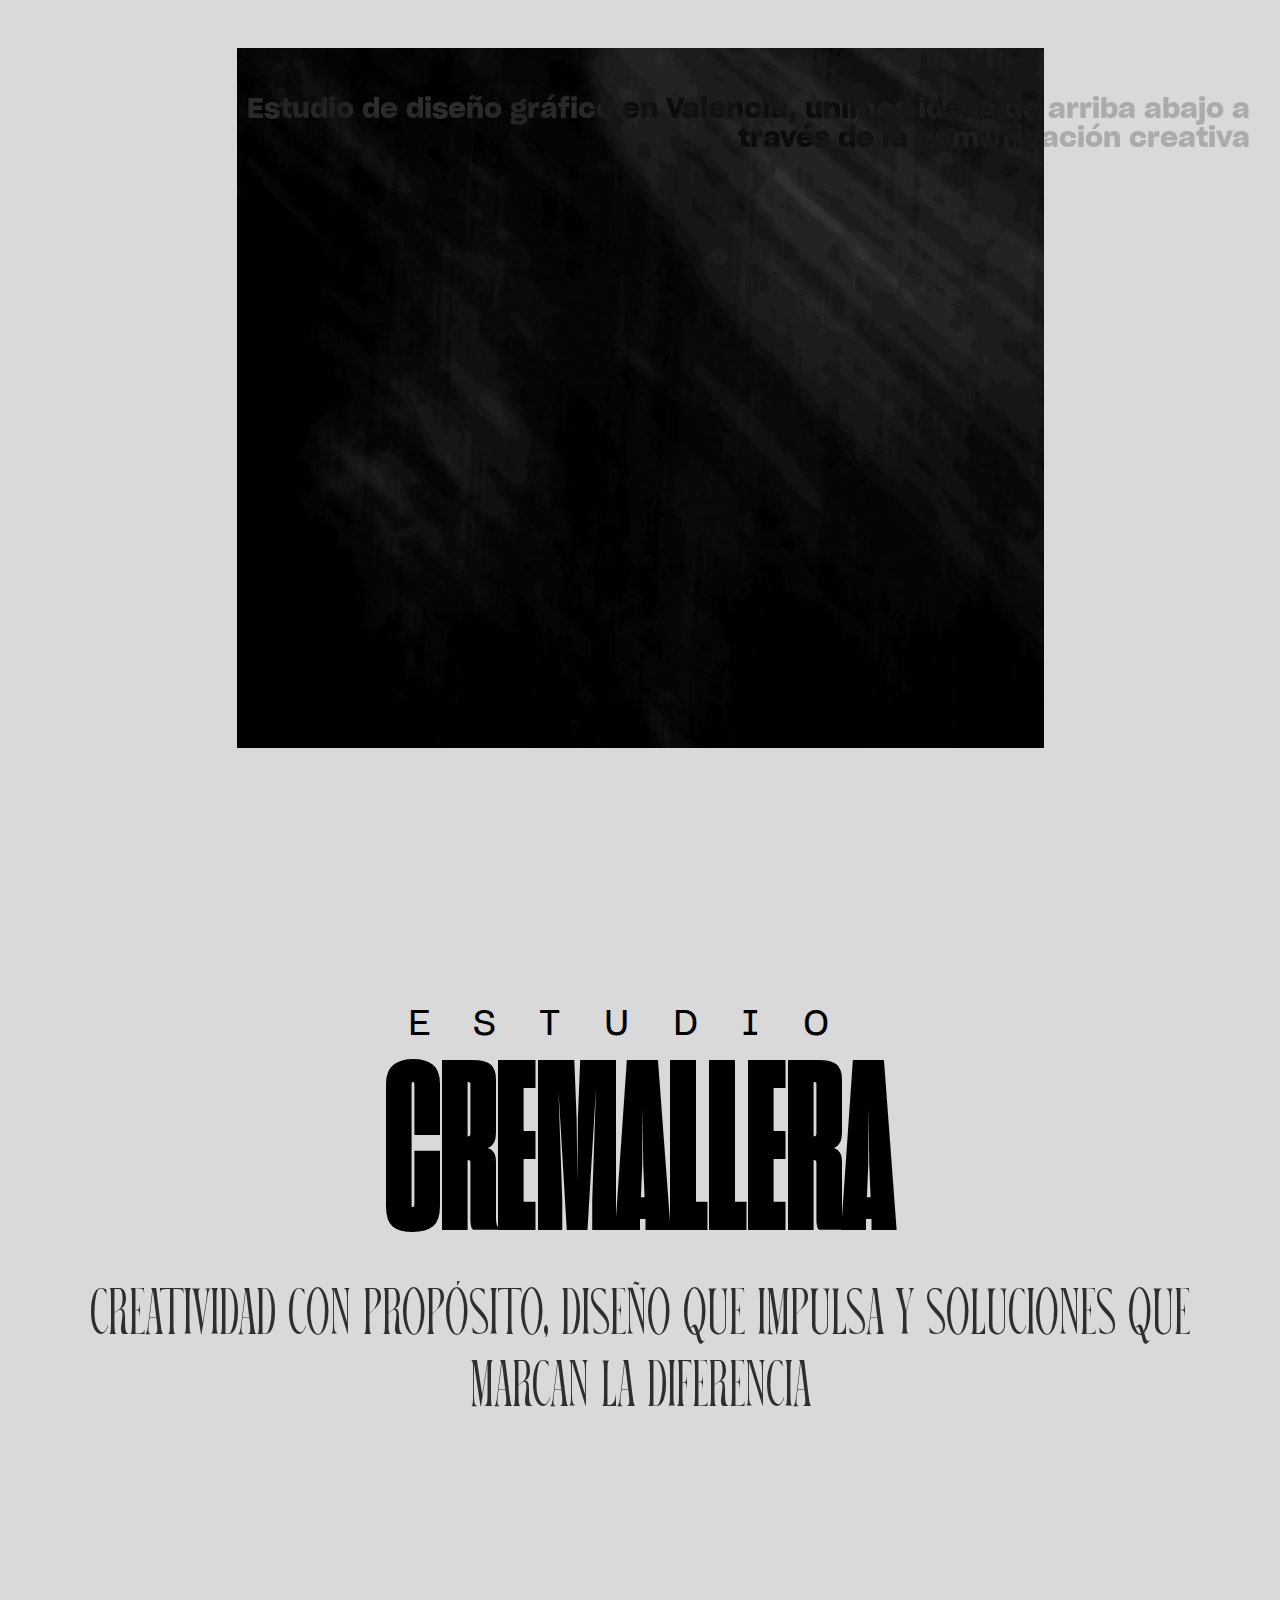
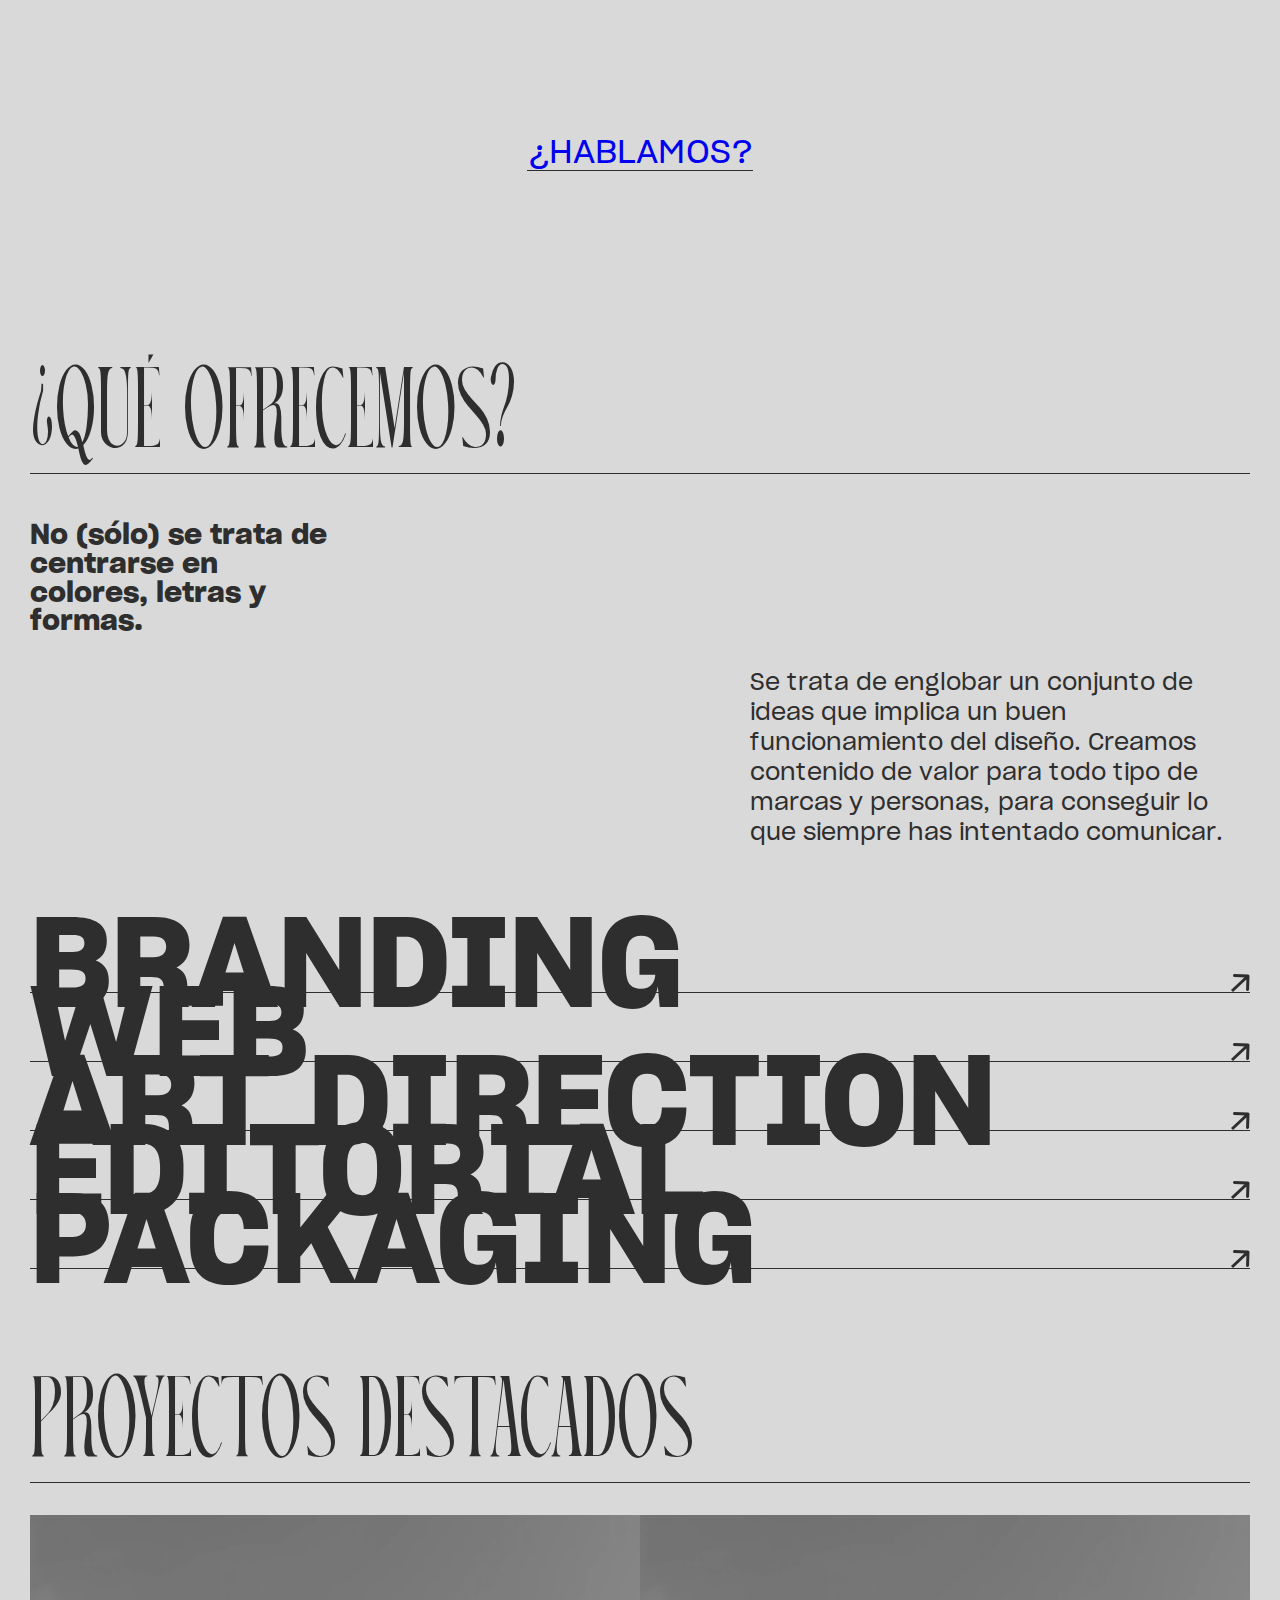
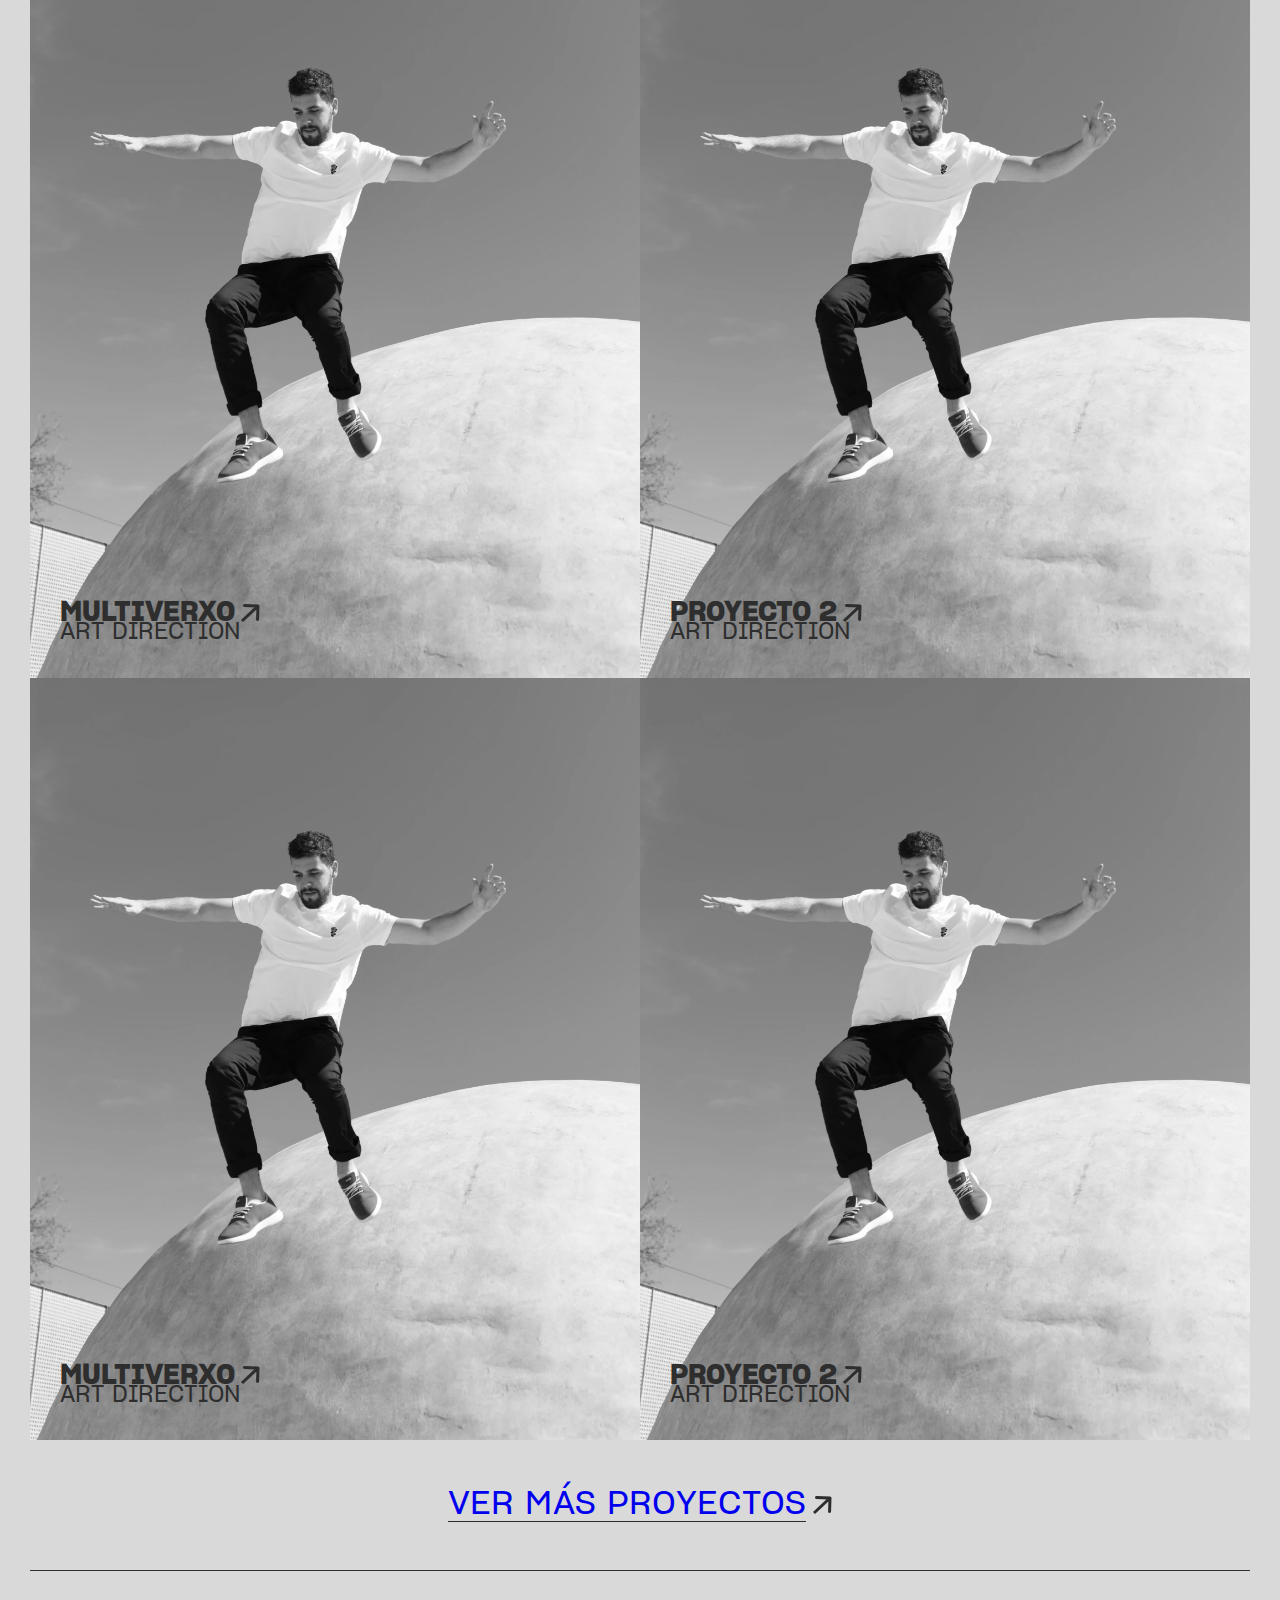
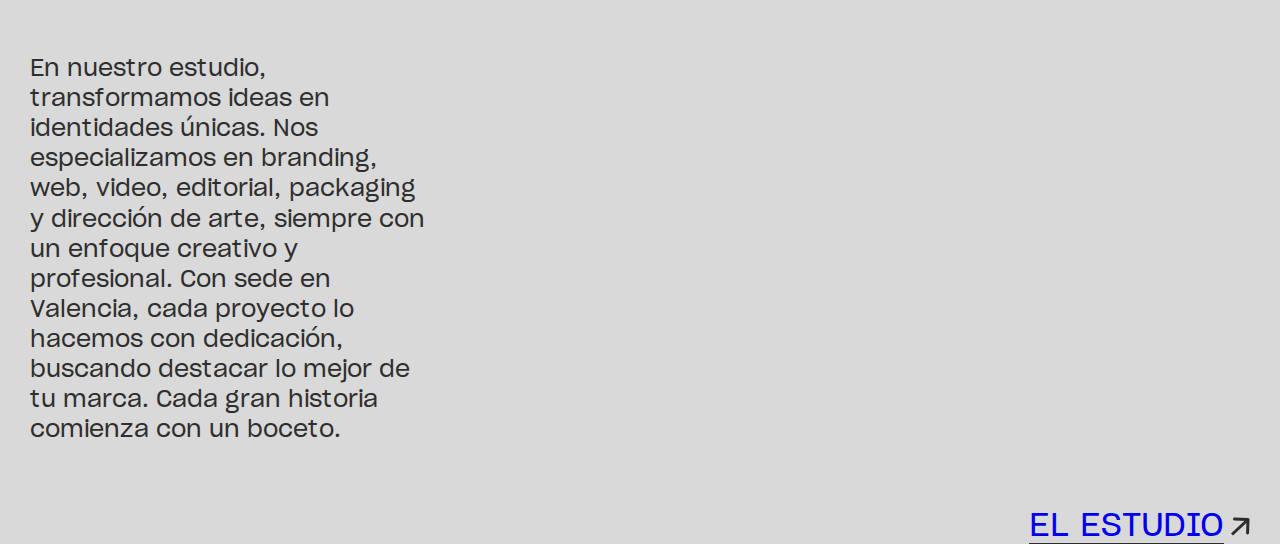
<file: index.html>
<!DOCTYPE html>
<html lang="en">
<head>
    <meta charset="UTF-8">
    <meta name="viewport" content="width=device-width, initial-scale=1.0">
    <title> Estudio Cremallera</title>

    <!-- CSS -->
     <link rel="stylesheet" href="css/styles.css">
</head>
<body class="bg-primary">
    <!-- HEADER -->
    <header>

    </header>

    <!-- MAIN -->
    <main class="grid">
        <!-- SECION 1 VIDEO -->
        <section class="principal-section m-tp-3">
            <h1 class="focusText m-tp-3">Estudio de diseño gráfico en Valencia, unimos ideas de arriba abajo a través de la comunicación creativa </h1>
            <video autoplay loop muted src="./imgs/video_black.mp4"></video>
        </section>

        <!-- SECTION 2 ESTUDIO -->
        <section class="whatWeDo flex column jstf-sa algn-cntr m-tp-5">
            <div class="whatWeDo-content">
                <span>ESTUDIO</span>
                <p class="cremalleraTitle">CREMALLERA</p>
                <h3>Creatividad con propósito, diseño que impulsa y soluciones 
                    que marcan la diferencia
                </h3>
            </div>
            <div class="cta">
                <a href="#">¿HABLAMOS?</a>
            </div>
        </section>

        <!-- SECTION 3 SERVICIOS -->
         <section class="services">
            <div>
                <p class="captionText">¿QUÉ OFRECEMOS?</p>
                <div class="flex column">
                    <p class="focusText m-tp-3">No (sólo) se trata de centrarse en colores, letras y formas.</p>
                    <p class="paragraphText flex jstf-end m-tp-2"> Se trata de englobar un conjunto de ideas que implica un buen funcionamiento del diseño. Creamos contenido de valor para todo tipo de marcas y personas, para conseguir lo que siempre has intentado comunicar. </p>
                </div>
                
            </div>
            <div class="servicesList m-tp-3">
                <!-- Branding -->
                <div class="service-item m-bt-1">
                    <p>BRANDING</p>
                    <img class="arrow" src="imgs/Flecha.svg" alt="arrow">
                </div>
                <!-- Web -->
                <div class="service-item m-bt-1">
                    <p>WEB</p>
                    <img class="arrow" src="imgs/Flecha.svg" alt="arrow">
                </div>
                <!-- Art Direction -->
                <div class="service-item m-bt-1">
                    <p>ART DIRECTION</p>
                    <img class="arrow" src="imgs/Flecha.svg" alt="arrow">
                </div>
                <!-- Editorial -->
                <div class="service-item m-bt-1">
                    <p>EDITORIAL</p>
                    <img class="arrow" src="imgs/Flecha.svg" alt="arrow">
                </div>
                <!-- Packaging -->
                <div class="service-item m-bt-1">
                    <p>PACKAGING</p>
                    <img class="arrow" src="imgs/Flecha.svg" alt="arrow">
                </div>
            </div>
            
         </section>

        <!-- SECTION 4 PROYECTOS -->
          <section class="proyectos m-tp-3">

            <!-- Texto Destacado -->
            <div>
                <p class="captionText">PROYECTOS DESTACADOS</p>
            </div>
            
            <!-- Proyectos -->
            <div class="proyectosDestacados m-tp-2">

                <!-- Proyecto 1 -->
                <div class="proyectos-item flex column algn-cntr txt-cnt">
                    
                    <div class="proyectosImagen">

                        <!-- Img -->
                            <img src="imgs/multiverxo_portada.webp" alt="Proyecto Multiverxo">

                            <div class="proyectoItem">

                                <!-- Imagen y overlay -->
                                    <a href="#" class="proyectosOverlay cta flex row algn-cntr jstf-cntr p-1">
                                        <p class="focusText">MULTIVERXO</p>
                                        <img src="imgs/Flecha.svg" alt="arrow">
                                    </a>
                                
                                <!-- Texto adicional -->
                                    <span class="spanText">ART DIRECTION</span>
                            </div>
                    </div>
                </div>

                <!-- Proyecto 2 -->
                <div class="proyectos-item flex column algn-cntr txt-cnt">
                    <div class="proyectosImagen">
                        <!-- Img -->
                            <img src="imgs/multiverxo_portada.webp" alt="Proyecto Multiverxo">

                            <div class="proyectoItem">
                                <!-- Imagen y overlay -->
                                <a href="#" class="proyectosOverlay cta flex row algn-cntr jstf-cntr p-1">
                                    <p class="focusText">PROYECTO 2</p>
                                    <img src="imgs/Flecha.svg" alt="arrow">
                                </a>
                                
                                <!-- Texto adicional -->
                                <span class="spanText">ART DIRECTION</span>
                            </div>
                    </div>
                </div>

                <!-- Proyecto 3 -->
                <div class="proyectos-item flex column algn-cntr txt-cnt">
                    <div class="proyectosImagen">
                        <!-- Img -->
                            <img src="imgs/multiverxo_portada.webp" alt="Proyecto Multiverxo">

                            <div class="proyectoItem">
                                <!-- Imagen y overlay -->
                                <a href="#" class="proyectosOverlay cta flex row algn-cntr jstf-cntr p-1">
                                    <p class="focusText">MULTIVERXO</p>
                                    <img src="imgs/Flecha.svg" alt="arrow">
                                </a>
                                
                                <!-- Texto adicional -->
                                <span class="spanText">ART DIRECTION</span>
                            </div>
                    </div>
                </div>

                <!-- Proyecto 4 -->
                <div class="proyectos-item flex column algn-cntr txt-cnt">
                    <div class="proyectosImagen">
                        <!-- Img -->
                            <img src="imgs/multiverxo_portada.webp" alt="Proyecto Multiverxo">

                            <div class="proyectoItem">
                                <!-- Imagen y overlay -->
                                <a href="#" class="proyectosOverlay cta flex row algn-cntr jstf-cntr p-1">
                                    <p class="focusText">PROYECTO 2</p>
                                    <img src="imgs/Flecha.svg" alt="arrow">
                                </a>
                                
                                <!-- Texto adicional -->
                                <span class="spanText">ART DIRECTION</span>
                            </div>
                    </div>
                </div>

            </div>

            <!-- CTA -->
                <div class="cta flex algn-cntr jstf-cntr p-3 border-bottom-secondary">
                    <a href="#">VER MÁS PROYECTOS</a>
                    <img class="m-lft" src="imgs/Flecha.svg" alt="arrow">
                </div>

             

          </section>

        <!-- SECTION 5 ESTUDIO -->
         <section class="infoEstudio flex column m-tp-4">

            <!-- Texto Estudio -->
            <p class="paragraphText">En nuestro estudio, transformamos ideas en identidades únicas. Nos especializamos en branding, web, video, editorial, packaging y dirección de arte, siempre con un enfoque creativo y profesional. Con sede en Valencia, cada proyecto lo hacemos con dedicación, buscando destacar lo mejor de tu marca. Cada gran historia comienza con un boceto.</p>

            <!-- CTA -->
            <div class="cta flex jstf-end m-tp-4">
                <a href="#">EL ESTUDIO</a>
                <img class="m-lft" src="imgs/Flecha.svg" alt="arrow">
            </div>
         </section>

        <!-- SECTION 6 CONTACTO --> 

        <section class="contacto m-tp-5">
            
            <div class="contactoInfo">
                <p class="paragraphText"> ¿Quieres saber más sobre nosotros? Estamos aqui para ayudarte.</p>
                <a href="#" class="ctaContacto border-bottom-secondary">CONTACTO</a>
            </div>
            
        </section>
    </main>
    <footer>
        
    </footer>
</body>
</html>
</file>
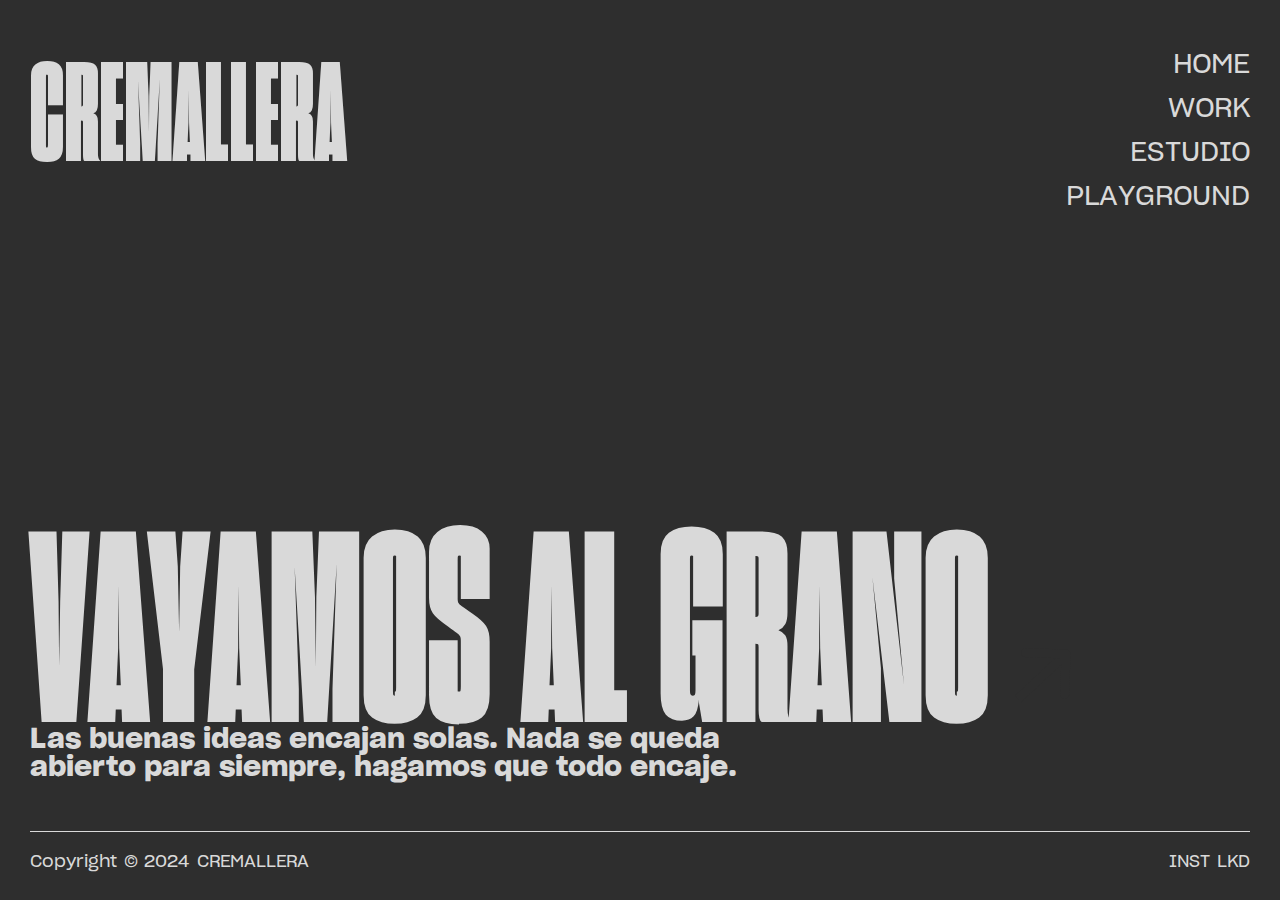
<file: footer.html>
<!DOCTYPE html>
<html lang="en">
<head>
    <meta charset="UTF-8">
    <meta name="viewport" content="width=device-width, initial-scale=1.0">
    <title>Footer</title>

    <!-- CSS -->
     <link rel="stylesheet" href="css/styles.css">
</head>
<footer>
    <section class="grid footer bg-secondary flex column jstf-sb">
        <!-- NAV Superior -->
        <div class="navCremallera m-tp-1">

            <p class="navCremalleraText">CREMALLERA</p>

            <div class="footerNav flex row jstf-sb m-tp-1">
                <a class="navFooterText" href="#">HOME</a>
                <a class="navFooterText" href="#">WORK</a>
                <a class="navFooterText" href="#">ESTUDIO</a>
                <a class="navFooterText" href="#">PLAYGROUND</a>
            </div>

        </div>
        <!-- NAV INFERIOR -->
         <div>

            <div class="navContacto">
                <a href="#" class="ctaContacto flex row algn-end">
                    <p class="navHablamosText">VAYAMOS AL GRANO</p>
                    <img class="m-lft flex algn-end" src="imgs/Flecha.svg" alt="arrow">
                </a>
                <p class="focusText c-primary m-tp-1">Las buenas ideas encajan solas. Nada se queda abierto para siempre, hagamos que todo encaje.</p>
            </div>

            <div class="linksInferiores navFooterLinks flex row jstf-sb algn-cntr m-tp-3 border-top-primary">
                <a class="m-tp-1" href="#">Copyright © 2024 CREMALLERA</a>
                <div class="m-tp-1">
                    <a href="#">INST</a>
                    <a href="#">LKD</a>
                </div>
            </div>

         </div>
        
    </section>
</footer>
</file>
<file: css/styles.css>
@import url("global/reset.css");
@import url("global/fonts.css");
@import url("global/global.css");
@import url("components/header.css");
@import url("components/main.css");
@import url("components/estudio.css");
@import url("components/footer.css");
</file>
